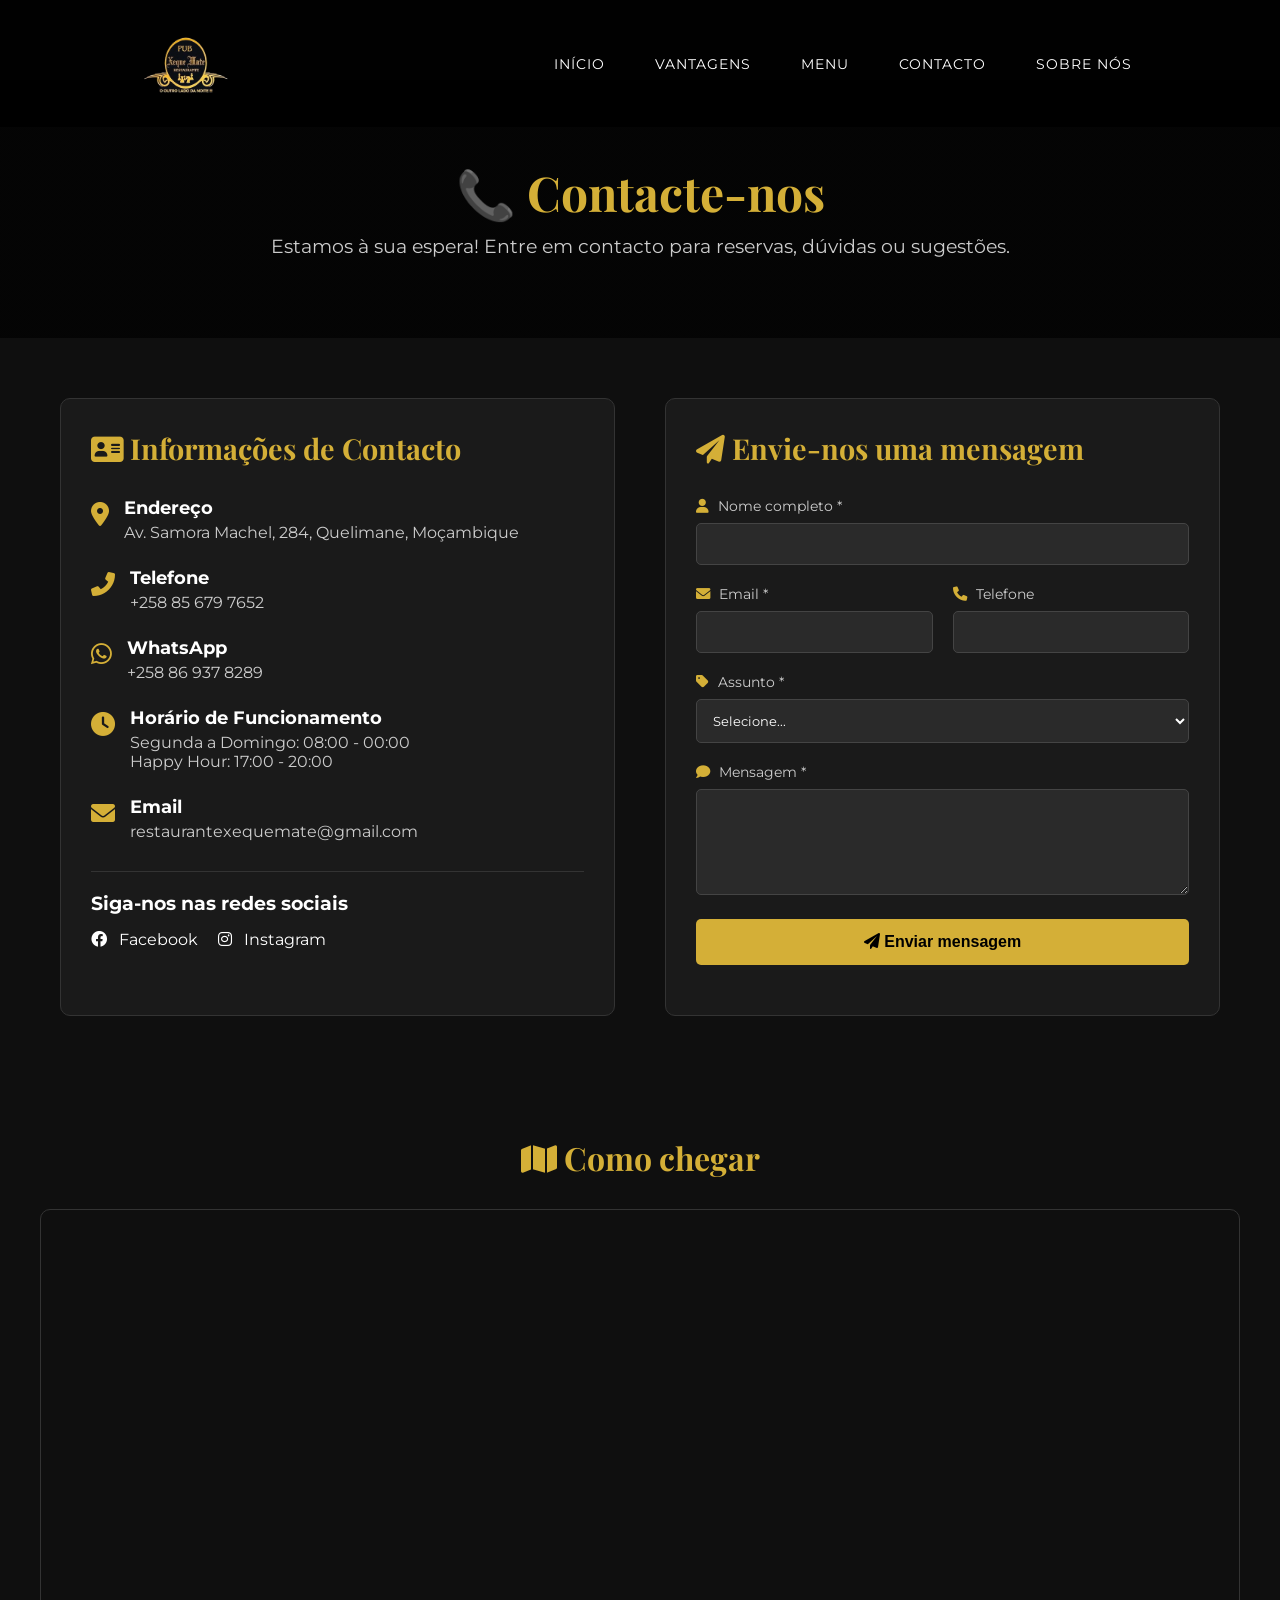
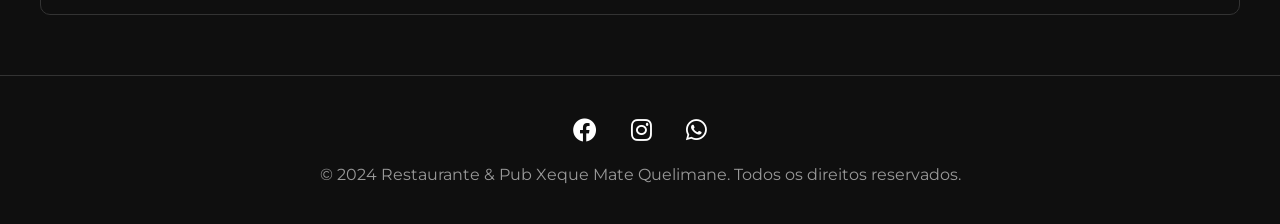
<file: contacto.html>
<!DOCTYPE html>
<html lang="pt">
<head>
  <meta charset="UTF-8">
  <meta name="viewport" content="width=device-width, initial-scale=1.0">
  <title>Contacto - Xeque-Mate PUB</title>
  <link href="https://fonts.googleapis.com/css2?family=Montserrat:wght@300;400;700&family=Playfair+Display:wght@700&display=swap" rel="stylesheet">
  <link rel="stylesheet" href="https://cdnjs.cloudflare.com/ajax/libs/font-awesome/6.0.0/css/all.min.css">
  <link rel="stylesheet" href="contacto.css">
</head>
<body>
  <header id="navbar">
    <a href="index.html" class="logo"><img src="logobg.png" alt="Logo Xeque-Mate"></a>
    <nav class="nav-menu">
      <ul class="nav-list">
        <li><a href="index.html#inicio">Início</a></li>
        <li><a href="index.html#vantagens">Vantagens</a></li>
        <li><a href="menu.html">Menu</a></li>
        <li><a href="contacto.html">Contacto</a></li>
        <li><a href="sobre.html">Sobre nós</a></li>
      </ul>
    </nav>
    <div class="menu-toggle">
      <i class="fas fa-bars"></i>
    </div>    
  </header>

  <div class="contacto-header">
    <h1>📞 Contacte-nos</h1>
    <p>Estamos à sua espera! Entre em contacto para reservas, dúvidas ou sugestões.</p>
  </div>

  <div class="contacto-container">
    <!-- Informações de Contacto -->
    <div class="contacto-info">
      <h2><i class="fas fa-address-card"></i> Informações de Contacto</h2>
      
      <div class="info-item">
        <i class="fas fa-map-marker-alt"></i>
        <div>
          <h3>Endereço</h3>
          <p>Av. Samora Machel, 284, Quelimane, Moçambique</p>
        </div>
      </div>
      
      <div class="info-item">
        <i class="fas fa-phone-alt"></i>
        <div>
          <h3>Telefone</h3>
          <p><a href="tel:856797652">+258 85 679 7652</a></p>
        </div>
      </div>
      
      <div class="info-item">
        <i class="fab fa-whatsapp"></i>
        <div>
          <h3>WhatsApp</h3>
          <p><a href="https://wa.me/258869378289">+258 86 937 8289</a></p>
        </div>
      </div>
      
      <div class="info-item">
        <i class="fas fa-clock"></i>
        <div>
          <h3>Horário de Funcionamento</h3>
          <p>Segunda a Domingo: 08:00 - 00:00</p>
          <p>Happy Hour: 17:00 - 20:00</p>
        </div>
      </div>
      
      <div class="info-item">
        <i class="fas fa-envelope"></i>
        <div>
          <h3>Email</h3>
          <p><a href="mailto:restaurantexequemate@gmail.com">restaurantexequemate@gmail.com</a></p>
        </div>
      </div>

      <div class="social-contacto">
        <h3>Siga-nos nas redes sociais</h3>
        <div class="social-links">
          <a href="https://www.facebook.com/61550971076592/" target="_blank"><i class="fab fa-facebook"></i> Facebook</a>
          <a href="https://www.instagram.com/rest.xeque_mate_oficial" target="_blank"><i class="fab fa-instagram"></i> Instagram</a>
        </div>
      </div>
    </div>

    <!-- Formulário de Contacto -->
    <div class="contacto-form">
      <h2><i class="fas fa-paper-plane"></i> Envie-nos uma mensagem</h2>
      <form id="formContato" action="#" method="POST">
        <div class="form-group">
          <label for="nome"><i class="fas fa-user"></i> Nome completo *</label>
          <input type="text" id="nome" name="nome" required>
        </div>
        
        <div class="form-row">
          <div class="form-group">
            <label for="email"><i class="fas fa-envelope"></i> Email *</label>
            <input type="email" id="email" name="email" required>
          </div>
          <div class="form-group">
            <label for="telefone"><i class="fas fa-phone"></i> Telefone</label>
            <input type="tel" id="telefone" name="telefone">
          </div>
        </div>
        
        <div class="form-group">
          <label for="assunto"><i class="fas fa-tag"></i> Assunto *</label>
          <select id="assunto" name="assunto" required>
            <option value="">Selecione...</option>
            <option value="reserva">Fazer uma reserva</option>
            <option value="informacao">Pedir informação</option>
            <option value="sugestao">Dar uma sugestão</option>
            <option value="reclamacao">Registar reclamação</option>
            <option value="evento">Solicitar evento privado</option>
            <option value="outro">Outro assunto</option>
          </select>
        </div>
        
        <div class="form-group">
          <label for="mensagem"><i class="fas fa-comment"></i> Mensagem *</label>
          <textarea id="mensagem" name="mensagem" rows="5" required></textarea>
        </div>
        
        <div class="form-group">
          <label for="data-reserva" id="label-data" style="display:none;">Data da reserva</label>
          <input type="date" id="data-reserva" name="data-reserva" style="display:none;">
        </div>
        
        <div class="form-group">
          <label for="pessoas" id="label-pessoas" style="display:none;">Número de pessoas</label>
          <select id="pessoas" name="pessoas" style="display:none;">
            <option value="1">1 pessoa</option>
            <option value="2">2 pessoas</option>
            <option value="3">3 pessoas</option>
            <option value="4">4 pessoas</option>
            <option value="5">5 pessoas</option>
            <option value="6">6+ pessoas</option>
          </select>
        </div>
        
        <button type="submit" class="btn-enviar"><i class="fas fa-paper-plane"></i> Enviar mensagem</button>
      </form>
      <div id="form-mensagem" style="margin-top: 20px; text-align: center;"></div>
    </div>
  </div>

  <!-- Mapa -->
  <div class="mapa-section">
    <h2><i class="fas fa-map"></i> Como chegar</h2>
    <div class="mapa-container">
      <iframe 
        src="https://www.google.com/maps/embed?pb=!1m14!1m8!1m3!1d15759.294080624977!2d36.878332!3d-17.878332!3m2!1i1024!2i768!4f13.1!3m3!1m2!1s0x18f3e5a8b4c2d6e9%3A0x7a8b5c3d2e1f4a6b!2sAv.%20Samora%20Machel%2C%20284%2C%20Quelimane!5e0!3m2!1spt-pt!2smz!4v1700000000000!5m2!1spt-pt!2smz" 
        width="100%" 
        height="400" 
        style="border:0;" 
        allowfullscreen="" 
        loading="lazy">
      </iframe>
    </div>
  </div>

  <footer>
    <div class="social-icons">
      <a href="https://www.facebook.com/61550971076592/" target="_blank"><i class="fab fa-facebook"></i></a>
      <a href="https://www.instagram.com/rest.xeque_mate_oficial" target="_blank"><i class="fab fa-instagram"></i></a>
      <a href="https://wa.me/258856797652" target="_blank"><i class="fab fa-whatsapp"></i></a>
    </div>
    <p>&copy; 2024 Restaurante & Pub Xeque Mate Quelimane. Todos os direitos reservados.</p>
  </footer>

  <script>
    document.addEventListener('DOMContentLoaded', function() {
      // Mobile menu
      const menuToggle = document.querySelector('.menu-toggle');
      const navMenu = document.querySelector('.nav-menu');
      
      if (menuToggle && navMenu) {
        menuToggle.addEventListener('click', function(e) {
          e.stopPropagation();
          navMenu.classList.toggle('active');
          const icon = menuToggle.querySelector('i');
          if (navMenu.classList.contains('active')) {
            icon.classList.remove('fa-bars');
            icon.classList.add('fa-times');
          } else {
            icon.classList.remove('fa-times');
            icon.classList.add('fa-bars');
          }
        });
      }
      
      // Mostrar campos extras para reserva
      const assuntoSelect = document.getElementById('assunto');
      const dataReserva = document.getElementById('data-reserva');
      const pessoas = document.getElementById('pessoas');
      const labelData = document.getElementById('label-data');
      const labelPessoas = document.getElementById('label-pessoas');
      
      assuntoSelect.addEventListener('change', function() {
        if (this.value === 'reserva') {
          dataReserva.style.display = 'block';
          pessoas.style.display = 'block';
          labelData.style.display = 'block';
          labelPessoas.style.display = 'block';
        } else {
          dataReserva.style.display = 'none';
          pessoas.style.display = 'none';
          labelData.style.display = 'none';
          labelPessoas.style.display = 'none';
        }
      });
      
      // Processar formulário
      const form = document.getElementById('formContato');
      const formMensagem = document.getElementById('form-mensagem');
      
      form.addEventListener('submit', function(e) {
        e.preventDefault();
        
        const nome = document.getElementById('nome').value;
        const assunto = document.getElementById('assunto').value;
        
        // Preparar mensagem para WhatsApp
        let mensagemWhatsApp = `Olá! Meu nome é ${nome}. `;
        
        if (assunto === 'reserva') {
          const data = document.getElementById('data-reserva').value;
          const qtdPessoas = document.getElementById('pessoas').options[document.getElementById('pessoas').selectedIndex].text;
          mensagemWhatsApp += `Gostaria de fazer uma reserva para ${qtdPessoas} no dia ${data}. `;
        } else {
          const textoMsg = document.getElementById('mensagem').value;
          mensagemWhatsApp += `${textoMsg}`;
        }
        
        mensagemWhatsApp += ` Meu telefone: ${document.getElementById('telefone').value || 'não informado'}. Meu email: ${document.getElementById('email').value}`;
        
        // Codificar para URL
        const mensagemCodificada = encodeURIComponent(mensagemWhatsApp);
        
        // Abrir WhatsApp
        window.open(`https://wa.me/258856797652?text=${mensagemCodificada}`, '_blank');
        
        formMensagem.innerHTML = '<p style="color: #d4af37;">✓ Mensagem encaminhada! Em breve entraremos em contacto pelo WhatsApp.</p>';
        form.reset();
        
        setTimeout(() => {
          formMensagem.innerHTML = '';
        }, 5000);
      });
    });
  </script>
</body>
</html>
</file>
<file: contacto.css>
* {
  margin: 0;
  padding: 0;
  box-sizing: border-box;
}

body {
  font-family: 'Montserrat', sans-serif;
  background: #0f0f0f;
  color: #fff;
  overflow-x: hidden;
}

:root {
  --primary-color: #d4af37;
  --bg-dark: #0f0f0f;
  --bg-accent: #1a1a1a;
}

header {
  display: flex;
  position: fixed;
  z-index: 1000;
  top: 0;
  width: 100%;
  padding: 20px 10%;
  align-items: center;
  justify-content: space-between;
  transition: all 0.3s ease;
  background: rgba(0,0,0,0.9);
}

.logo img {
  max-width: 120px;
  height: auto;
}

.nav-list {
  display: flex;
  gap: 10px;
  list-style: none;
}

.nav-list a {
  color: #fff;
  text-transform: uppercase;
  letter-spacing: 1px;
  font-size: 0.9rem;
  padding: 10px 20px;
  font-weight: 400;
  text-decoration: none;
  transition: all 0.3s ease;
}

.nav-list a:hover {
  color: var(--primary-color);
  border-bottom: 2px solid var(--primary-color);
}

.menu-toggle {
  display: none;
  font-size: 2rem;
  cursor: pointer;
  color: var(--primary-color);
  z-index: 1001;
}

.contacto-header {
  margin-top: 80px;
  background: linear-gradient(rgba(0,0,0,0.7), rgba(0,0,0,0.7)), url('https://images.unsplash.com/photo-1517248135467-4c7edcad34c4?w=1600');
  background-size: cover;
  background-position: center;
  padding: 80px 20px;
  text-align: center;
}

.contacto-header h1 {
  font-family: 'Playfair Display', serif;
  font-size: 3rem;
  color: var(--primary-color);
  margin-bottom: 10px;
}

.contacto-header p {
  font-size: 1.2rem;
  color: #ccc;
}

.contacto-container {
  max-width: 1200px;
  margin: 0 auto;
  padding: 60px 20px;
  display: flex;
  flex-wrap: wrap;
  gap: 50px;
}

.contacto-info {
  flex: 1;
  background: var(--bg-accent);
  padding: 30px;
  border-radius: 10px;
  border: 1px solid #333;
}

.contacto-info h2 {
  font-family: 'Playfair Display', serif;
  font-size: 1.8rem;
  color: var(--primary-color);
  margin-bottom: 30px;
}

.info-item {
  display: flex;
  gap: 15px;
  margin-bottom: 25px;
  align-items: flex-start;
}

.info-item i {
  font-size: 1.5rem;
  color: var(--primary-color);
  margin-top: 5px;
}

.info-item h3 {
  font-size: 1.1rem;
  margin-bottom: 5px;
}

.info-item p, .info-item a {
  color: #ccc;
  text-decoration: none;
}

.info-item a:hover {
  color: var(--primary-color);
}

.social-contacto {
  margin-top: 30px;
  padding-top: 20px;
  border-top: 1px solid #333;
}

.social-contacto h3 {
  margin-bottom: 15px;
}

.social-links {
  display: flex;
  gap: 20px;
}

.social-links a {
  color: #fff;
  text-decoration: none;
  transition: all 0.3s;
}

.social-links a:hover {
  color: var(--primary-color);
  transform: translateY(-3px);
}

.social-links i {
  margin-right: 8px;
}

.contacto-form {
  flex: 1;
  background: var(--bg-accent);
  padding: 30px;
  border-radius: 10px;
  border: 1px solid #333;
}

.contacto-form h2 {
  font-family: 'Playfair Display', serif;
  font-size: 1.8rem;
  color: var(--primary-color);
  margin-bottom: 30px;
}

.form-group {
  margin-bottom: 20px;
}

.form-row {
  display: flex;
  gap: 20px;
}

.form-row .form-group {
  flex: 1;
}

label {
  display: block;
  margin-bottom: 8px;
  color: #ccc;
  font-size: 0.9rem;
}

label i {
  color: var(--primary-color);
  margin-right: 5px;
}

input, select, textarea {
  width: 100%;
  padding: 12px;
  background: #2a2a2a;
  border: 1px solid #444;
  border-radius: 5px;
  color: #fff;
  font-family: 'Montserrat', sans-serif;
  transition: all 0.3s;
}

input:focus, select:focus, textarea:focus {
  outline: none;
  border-color: var(--primary-color);
}

textarea {
  resize: vertical;
}

.btn-enviar {
  background: var(--primary-color);
  color: #000;
  padding: 14px 30px;
  border: none;
  border-radius: 5px;
  font-size: 1rem;
  font-weight: bold;
  cursor: pointer;
  transition: all 0.3s;
  width: 100%;
}

.btn-enviar:hover {
  transform: translateY(-3px);
  background: #c4a020;
}

.mapa-section {
  padding: 60px 20px;
  background: var(--bg-dark);
}

.mapa-section h2 {
  font-family: 'Playfair Display', serif;
  font-size: 2rem;
  text-align: center;
  color: var(--primary-color);
  margin-bottom: 30px;
}

.mapa-container {
  max-width: 1200px;
  margin: 0 auto;
  border-radius: 10px;
  overflow: hidden;
  border: 1px solid #333;
}

footer {
  padding: 40px 5%;
  text-align: center;
  border-top: 1px solid #333;
  color: #999;
}

.social-icons {
  margin-bottom: 20px;
}

.social-icons a {
  color: #fff;
  font-size: 1.5rem;
  margin: 0 15px;
  transition: all 0.3s;
  display: inline-block;
}

.social-icons a:hover {
  color: var(--primary-color);
  transform: translateY(-3px);
}

@media (max-width: 768px) {
  .nav-menu {
    position: fixed;
    top: 0;
    right: -100%;
    width: 70%;
    height: 100vh;
    background: rgba(0, 0, 0, 0.95);
    transition: 0.3s ease-in-out;
    z-index: 1000;
    padding-top: 80px;
  }
  
  .nav-menu.active {
    right: 0;
  }
  
  .nav-list {
    flex-direction: column;
    align-items: center;
    gap: 30px;
  }
  
  .menu-toggle {
    display: block;
  }
  
  .contacto-header h1 {
    font-size: 2rem;
  }
  
  .contacto-container {
    flex-direction: column;
  }
  
  .form-row {
    flex-direction: column;
    gap: 0;
  }
}
</file>
